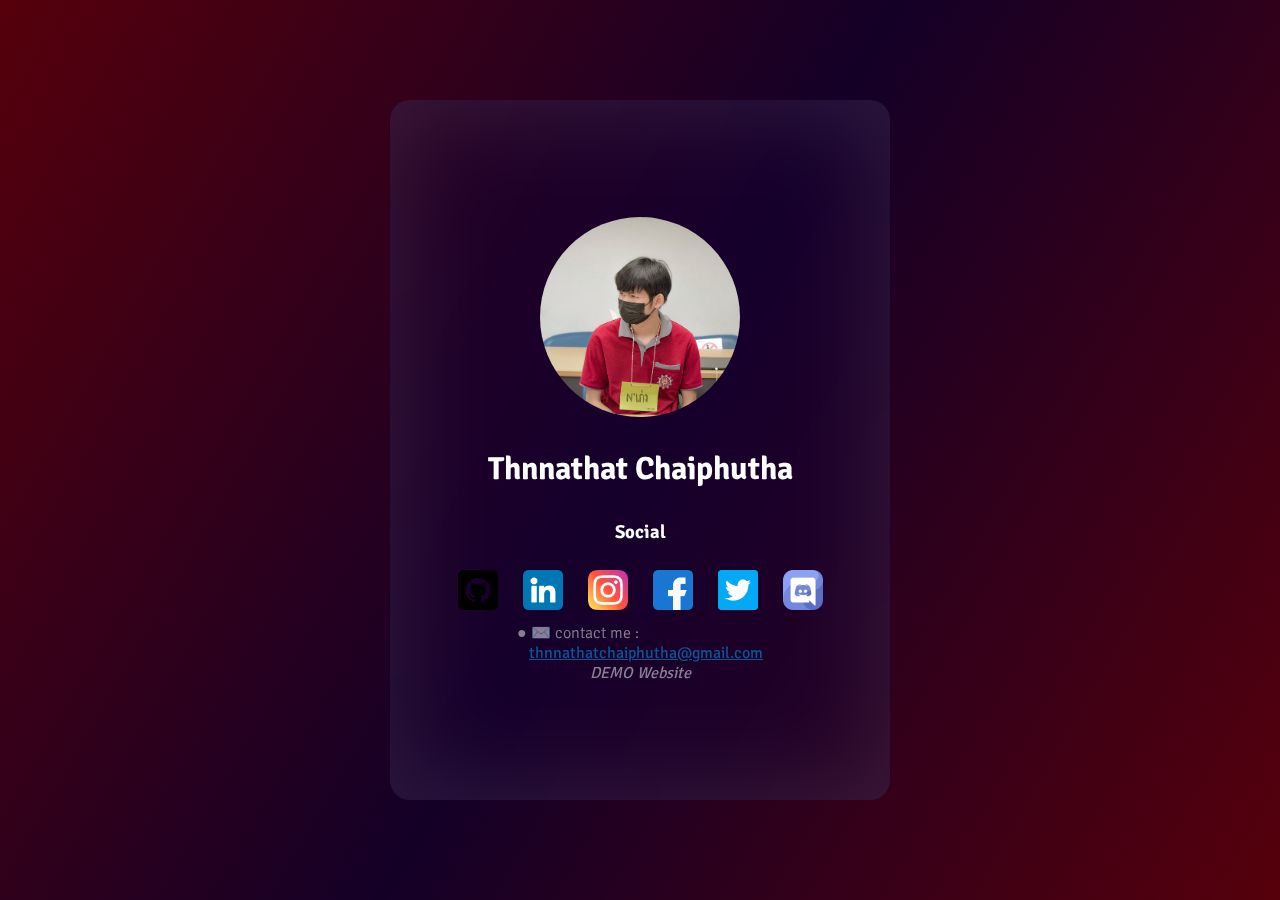
<file: index.html>
<!DOCTYPE html>
<html lang="en">

<head>
    <meta charset="UTF-8">
    <meta http-equiv="X-UA-Compatible" content="IE=edge">
    <meta name="viewport" content="width=device-width, initial-scale=1.0">
    <title>Thnnathatchaiphutha</title>
    <link rel="stylesheet" href="./styles/index.css">
    <link rel="icon" type="image/x-icon" href="./assets/logo/Thnnathat's LogoTCLogoLight2.png">
    <!-- Google tag (gtag.js) -->
    <script async src="https://www.googletagmanager.com/gtag/js?id=G-73ZBF0B7C1"></script>
    <script>
        window.dataLayer = window.dataLayer || [];
        function gtag() { dataLayer.push(arguments); }
        gtag('js', new Date());

        gtag('config', 'G-73ZBF0B7C1');
    </script>
    <!-- Meta Pixel Code -->
    <script>
        !function (f, b, e, v, n, t, s) {
            if (f.fbq) return; n = f.fbq = function () {
                n.callMethod ?
                n.callMethod.apply(n, arguments) : n.queue.push(arguments)
            };
            if (!f._fbq) f._fbq = n; n.push = n; n.loaded = !0; n.version = '2.0';
            n.queue = []; t = b.createElement(e); t.async = !0;
            t.src = v; s = b.getElementsByTagName(e)[0];
            s.parentNode.insertBefore(t, s)
        }(window, document, 'script',
            'https://connect.facebook.net/en_US/fbevents.js');
        fbq('init', '1716695208786343');
        fbq('track', 'PageView');
    </script>
    <noscript><img height="1" width="1" style="display:none"
            src="https://www.facebook.com/tr?id=1716695208786343&ev=PageView&noscript=1" /></noscript>
    <!-- End Meta Pixel Code -->
</head>

<body>
    <section>
        <div class="container">
            <div class="pf-img">
                <img src="./assets/images/1682938785596.jpg" alt="profile-image">
            </div>
            <div class="ct">
                <h1 class="title">Thnnathat Chaiphutha</h1>
                <div class="social">
                    <h3>Social</h3>
                    <a href="https://www.github.com/Thnnathat" target="_blank" rel="noopener noreferrer">
                        <div class="soc-md" id="github"><img src="./assets/icons/github.png" alt="github"></div>
                    </a>
                    <a href="https://www.linkedin.com/in/thnnathat-chaiphutha-104864228" target="_blank"
                        rel="noopener noreferrer">
                        <div class="soc-md" id="linkedin"><img src="./assets/icons/linkedin.png" alt="linkedin"></div>
                    </a>
                    <a href="http://www.instagram.com/thnnathatchaiphutha.official" target="_blank" rel="noopener noreferrer">
                        <div class="soc-md" id="instagram"><img src="./assets/icons/instagram.png" alt="instagram">
                        </div>
                    </a>
                    <a href="https://www.facebook.com/thnnathatchaiphutha.official" target="_blank" rel="noopener noreferrer">
                        <div class="soc-md" id="facebook"><img src="./assets/icons/facebook.png" alt="facebook"></div>
                    </a>
                    <a href="https://www.twitter.com/thnnathat" target="_blank" rel="noopener noreferrer">
                        <div class="soc-md" id="twitter"><img src="./assets/icons/twitter.png" alt="twitter"></div>
                    </a>
                    <a href="https://discord.com/users/325927627036557312" target="_blank" rel="noopener noreferrer">
                        <div class="soc-md" id="discord"><img src="./assets/icons/discord.png" alt="discord"></div>
                    </a>
                </div>
            </div>
            <div class="email-contact">
                <p style="color: #fff; font-weight: lighter;">&#9679; ✉️ contact me :</p>&nbsp;&nbsp;
                <a href="mailto: thnnathatchaiphutha@gmail.com" style="color: rgb(0, 174, 255);">thnnathatchaiphutha@gmail.com</a>
            </div>
            <i style="color: #fff;">DEMO Website</i>
        </div>
    </section>
</body>

</html>
</file>
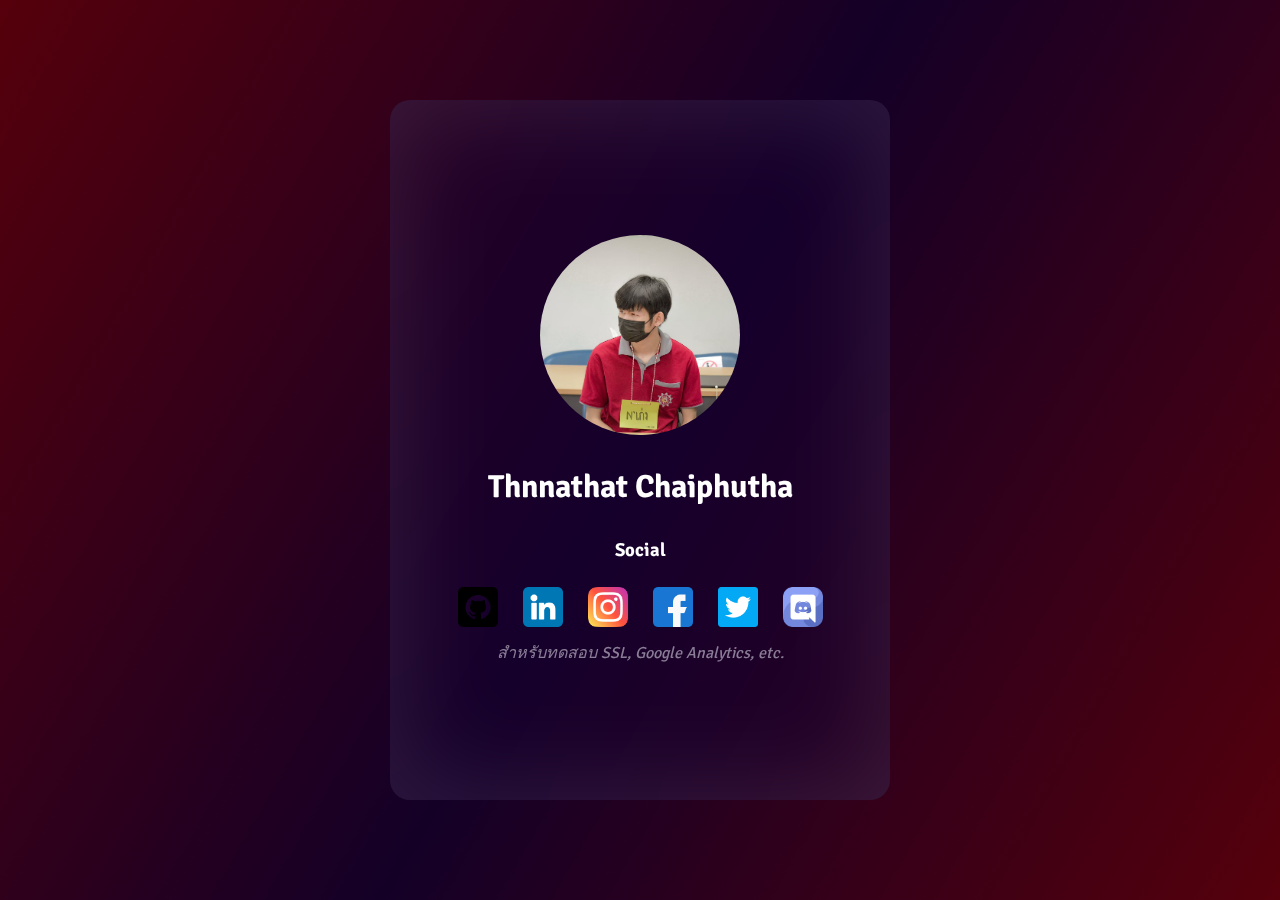
<file: home.html>
<!DOCTYPE html>
<html lang="en">
<head>
    <meta charset="UTF-8">
    <meta http-equiv="X-UA-Compatible" content="IE=edge">
    <meta name="viewport" content="width=device-width, initial-scale=1.0">
    <title>Thnnathatchaiphutha</title>
    <link rel="stylesheet" href="./styles/index.css">
</head>
<body>
    <section>
        <div class="container">
            <div class="pf-img">
                <img src="./assets/images/1682938785596.jpg" alt="profile-image">
            </div>
            <div class="ct">
                <h1 class="title">Thnnathat Chaiphutha</h1>
                <div class="social">
                    <h3>Social</h3>
                    <a href="https://www.github.com/Thnnathat" target="_blank" rel="noopener noreferrer">
                        <div class="soc-md" id="github"><img src="./assets/icons/github.png" alt="github" ></div>
                    </a>
                    <a href="https://www.linkedin.com/in/thnnathat-chaiphutha-104864228" target="_blank" rel="noopener noreferrer">
                        <div class="soc-md" id="linkedin"><img src="./assets/icons/linkedin.png" alt="linkedin"></div>
                    </a>
                    <a href="http://www.instagram.com/xia_.531" target="_blank" rel="noopener noreferrer">
                        <div class="soc-md" id="instagram"><img src="./assets/icons/instagram.png" alt="instagram"></div>
                    </a>
                    <a href="https://www.facebook.com/Keang.penguin" target="_blank" rel="noopener noreferrer">
                        <div class="soc-md" id="facebook"><img src="./assets/icons/facebook.png" alt="facebook"></div>
                    </a>
                    <a href="https://www.twitter.com/thnnathat" target="_blank" rel="noopener noreferrer">
                        <div class="soc-md" id="twitter"><img src="./assets/icons/twitter.png" alt="twitter"></div>
                    </a>
                    <a href="https://discord.com/users/325927627036557312" target="_blank" rel="noopener noreferrer">
                        <div class="soc-md" id="discord"><img src="./assets/icons/discord.png" alt="discord"></div>
                    </a>
                </div>
            </div>
            <i style="color: #fff;">สำหรับทดสอบ SSL, Google Analytics, etc.</i>
        </div>
    </section>
</body>
</html>
</file>
<file: styles/index.css>
@import url('https://fonts.googleapis.com/css2?family=Itim&family=Signika+Negative:wght@500&display=swap');
*{
    font-family: 'Itim', cursive;
    font-family: 'Signika Negative', sans-serif;
    margin: 0;
    padding: 0;
    box-sizing: border-box;
}

section {
    display: flex;
    position: absolute;
    width: 100%;
    height: 100%;
    justify-content: center;
    align-items: center;
    background: linear-gradient(120deg, rgb(112, 0, 0) -20%, rgb(20, 0, 39) 50%, rgba(112, 0, 0) 120%);
}

.container {
    margin: 3rem 5rem 3rem 5rem;
    display: flex;
    flex-direction: column;
    align-items: center;
    justify-content: center;
    width: 500px;
    height: 700px;
    backdrop-filter: blur(20px);
    border-radius: 20px;
    padding: 1rem;
}

.container::before {
    content: "";
    background-color: #170030;
    position: absolute;
    width: 500px;
    height: 700px;
    opacity: 0.5;
    border-radius: 20px;
    box-shadow: 0 0 100px 10px rgba(255, 255, 255, 0.2) inset;
}

.ct {
    display: flex;
    align-items: center;
    flex-direction: column;
    z-index: 10;
    color: white;
}

.ct h3 {
    margin-bottom: 1em;
}

.soc-md{
    width: 45px;
    height: 45px;
    margin: 0;
    padding: 0;
    display: inline-block;
    text-decoration: none;
    transition: transform 0.2s linear 0s;
}

.soc-md:hover {
    background-color: #fff;
    border-radius: 10px;
    transform: scale(1.2);
}

.soc-md img{
    height: 40px;
}

.social {
    text-align: center;
}

.pf-img {
    border-radius: 50%;
    height: 200px;
    width: 200px;
    overflow: hidden;
}

.pf-img img{
    position: relative;
    left: -25%;
    width: 150%;
    height: 100%;
}

.title {
    margin: 1em;
    font-size: 2em;
    text-align: center;
}

a[target="_blank"] {
    display: inline-block;
    margin: 0.5em 0.5em 0.5em 0.5em;
}

i {
    text-align: center;
}

@media screen and (max-height: 700px){
    section {
        height: 700px;
    }

    .container, .container::before {
        width: 100%;
        height: 100%;
        margin: 0;
        border-radius: 0;
        backdrop-filter: none;
    }

}

@media  screen and (max-width: 520px) {
    .container, .container::before {
        width: 100%;
        height: 100%;
        margin: 0;
        border-radius: 0;
        backdrop-filter: none;
    }

    .title {
        font-size: 1.5rem;
    }

}
</file>
